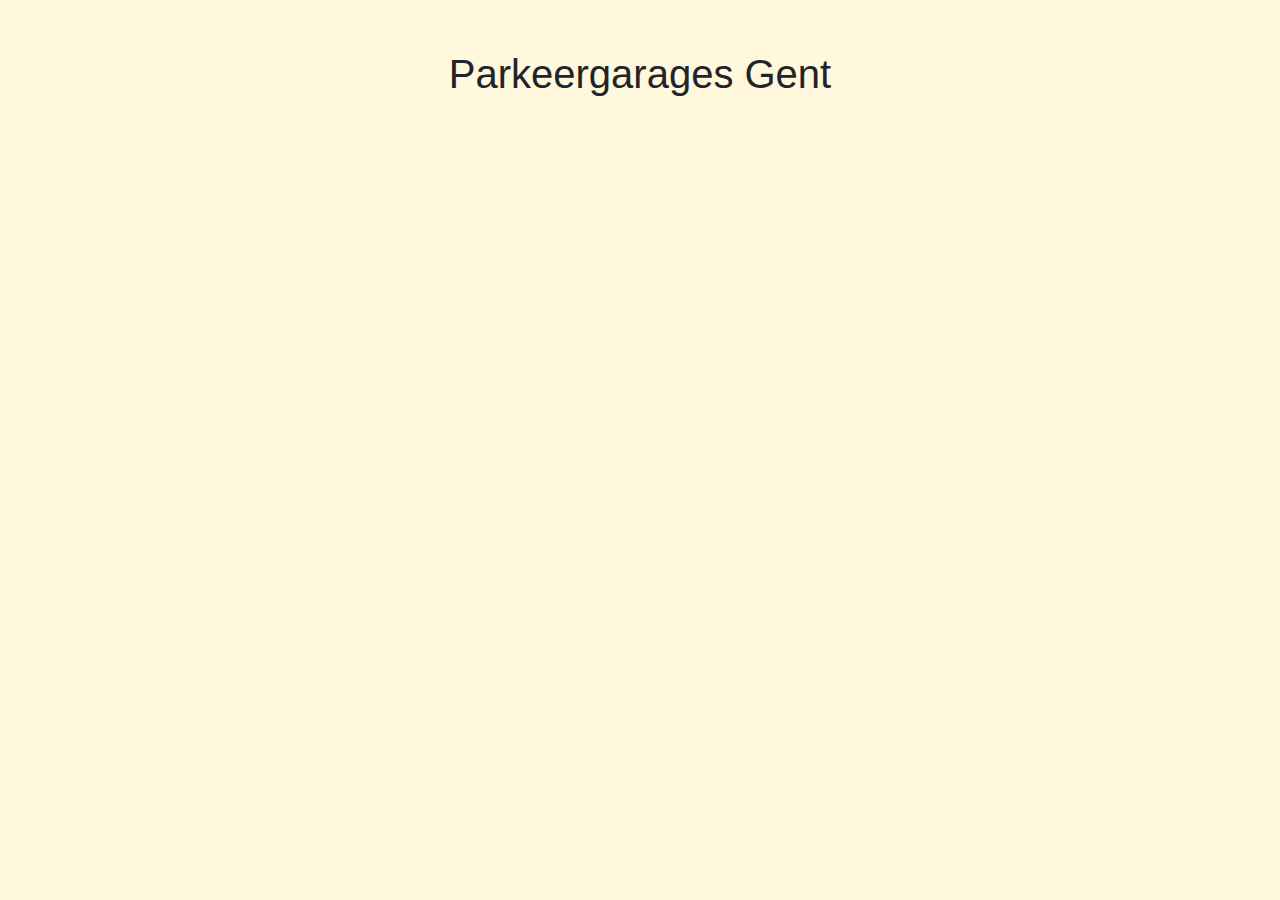
<file: oef 4/index.html>
<!DOCTYPE html>
<html lang="en">
<head>
    <meta charset="UTF-8">
    <meta name="viewport" content="width=device-width, initial-scale=1.0">
    <meta http-equiv="X-UA-Compatible" content="ie=edge">
    <title>Parkeergarages Gent</title>
    <link rel="stylesheet" href="https://maxcdn.bootstrapcdn.com/bootstrap/4.0.0/css/bootstrap.min.css">
    <style>
        body {
            padding: 50px 0;
            text-align: center;
            background: cornsilk;
        }
        #parking-overview {
            display: flex;
            justify-content: space-around;
            flex-wrap: wrap;
            margin-top: 50px;
        }
        .parking {
            background: whitesmoke;
            border: 1px solid #000000;
            padding: 30px;
            margin-bottom: 10px;
            width: 32%;            
        }
        .parking ul, .parking li {
            list-style-type: none;
            margin: 0;
            padding: 0;
        }
        .error {
            flex: 1;
            padding: 20px;
            background-color: whitesmoke;
            border: 3px solid tomato;
            color: tomato;
        }
    </style>
</head>
<body>
    <div class="container">
        <h1>Parkeergarages Gent</h1>

        <div id="parking-overview">
            
        </div>
    </div>
    <script src="script.js"></script>
</body>
</html>
</file>
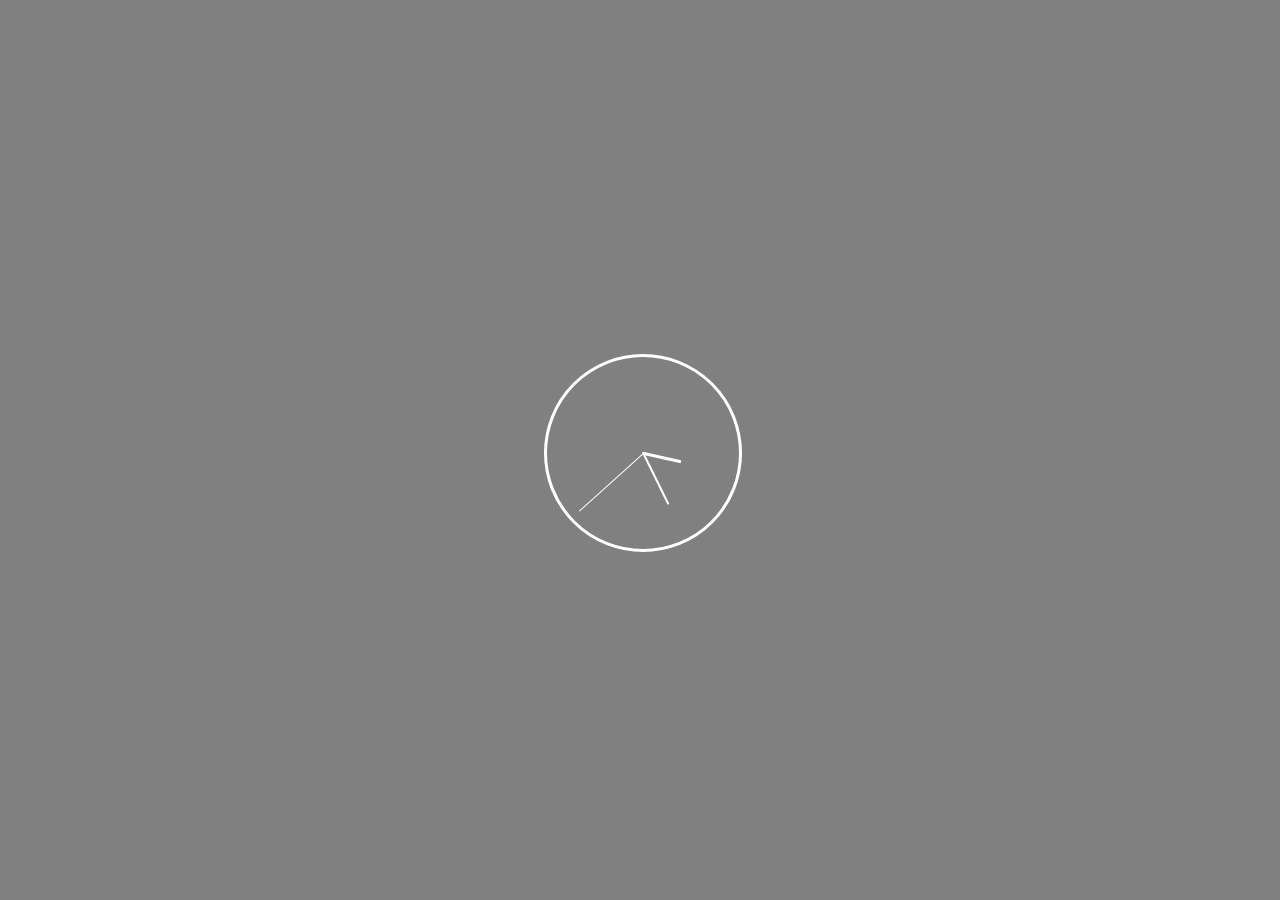
<file: oef 2/clock_analog.html>
<!DOCTYPE html>
<html lang="en">
<head>
    <meta charset="UTF-8">
    <meta name="viewport" content="width=device-width, initial-scale=1.0">
    <meta http-equiv="X-UA-Compatible" content="ie=edge">
    <link rel="stylesheet" type="text/css" media="screen" href="main.css" />

    <title>Document</title>
</head>
<body>
    
        <div class="clock">
                <div id="h" class="hand hour"></div>
                <div id="m" class="hand minute"></div>
                <div id="s" class="hand second"></div>
              </div>

              <script src="main.js"></script>

</body>
</html>
</file>
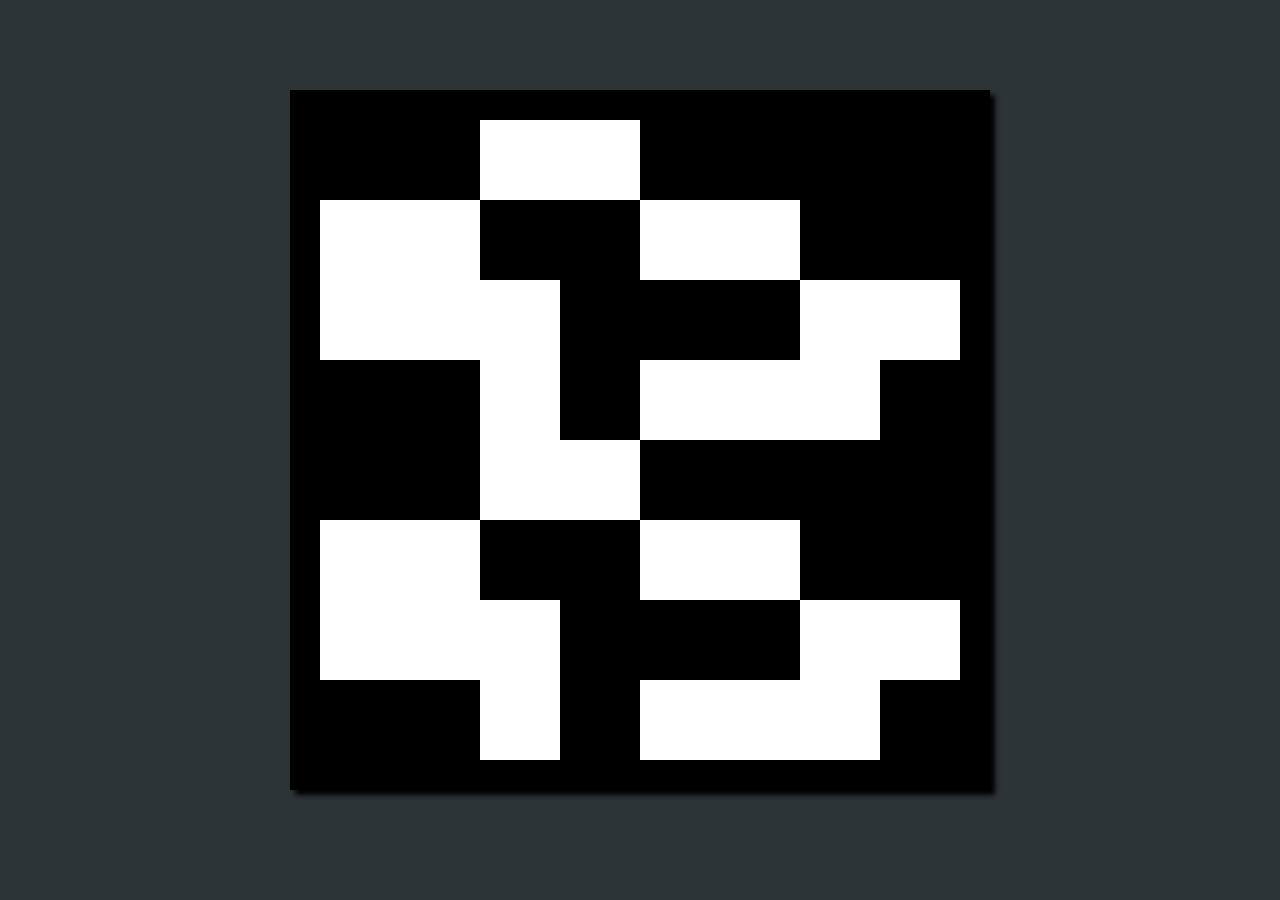
<file: oef 5/arcade_character_generator.html>
<!DOCTYPE html>
<html lang="en">
<head>
    <meta charset="UTF-8">
    <meta name="viewport" content="width=device-width, initial-scale=1.0">
    <meta http-equiv="X-UA-Compatible" content="ie=edge">
    <link rel="stylesheet" type="text/css" media="screen" href="main.css" />
    <title>Document</title>
</head>
<body>
    
    <div id="container">

       <div id="character"></div> 
    </div>

    <script src="main.js"></script>
</body>
</html>
</file>
<file: oef 2/main.css>
body {
    background-color: gray;
  }
  
  .clock {
    text-align: center;
    position: absolute;
    top: 50%; left: 50%;
    width: 12rem; height: 12rem;
    margin: -6rem 0 0 -6rem;
    border-radius: 50%;
    border: 0.2rem solid white;
    background-color: rgba(0, 0, 0, 0);
  }
  
  .hand {
    position: absolute;
    background-color: white;
    
    -webkit-transition: -webkit-transform 0.5s ease;
    -moz-transition: -moz-transform 0.5s ease;
    -ms-transition: -ms-transform 0.5s ease;
    -o-transition: -o-transform 0.5s ease;
    transition: transform 0.5s ease;
    
    -webkit-transform-origin: 50% 100%;
    -moz-transform-origin: 50% 100%;
    -ms-transform-origin: 50% 100%;
    -o-transform-origin: 50% 100%;
    transform-origin: 50% 100%;
  }
  
  .hour {
    height: 20%; top: 30%;
    left: 50%; width: 3px; margin-left: -1.5px;
  }
  
  .minute {
    height: 30%; top: 20%;
    left: 50%; width: 2px; margin-left: -1px;
  }
  
  .second {
    height: 45%; top: 5%;
    left: 50%; width: 1px; margin-left: -0.5px;
  }
</file>
<file: oef 5/main.css>
*{
	margin: 0;
	padding: 0;
	border: 0;
}

body{
    background-color: #2d3436;
}

#container{
	max-width:640px;
	width: 100%;
	height: 640px;
	margin: 90px auto;
    border: solid 30px black;
    box-shadow: 5px 5px 5px black;
}

#block{
	width: 500px;
	height: 500px;
	display: inline-block;
	float: left;
}

#block:nth-child(2){
    transform: scaleX(-1);
    
}

.white{
	max-width: 80px;
	width: 100%;
	height: 80px;
	display: inline-block;
	float: left;
	background-color: #fff;
}

.black{
	max-width: 80px;
	width: 100%;
	height: 80px;
	display: inline-block;
	float: left;
	background-color: #000;	
}
</file>
